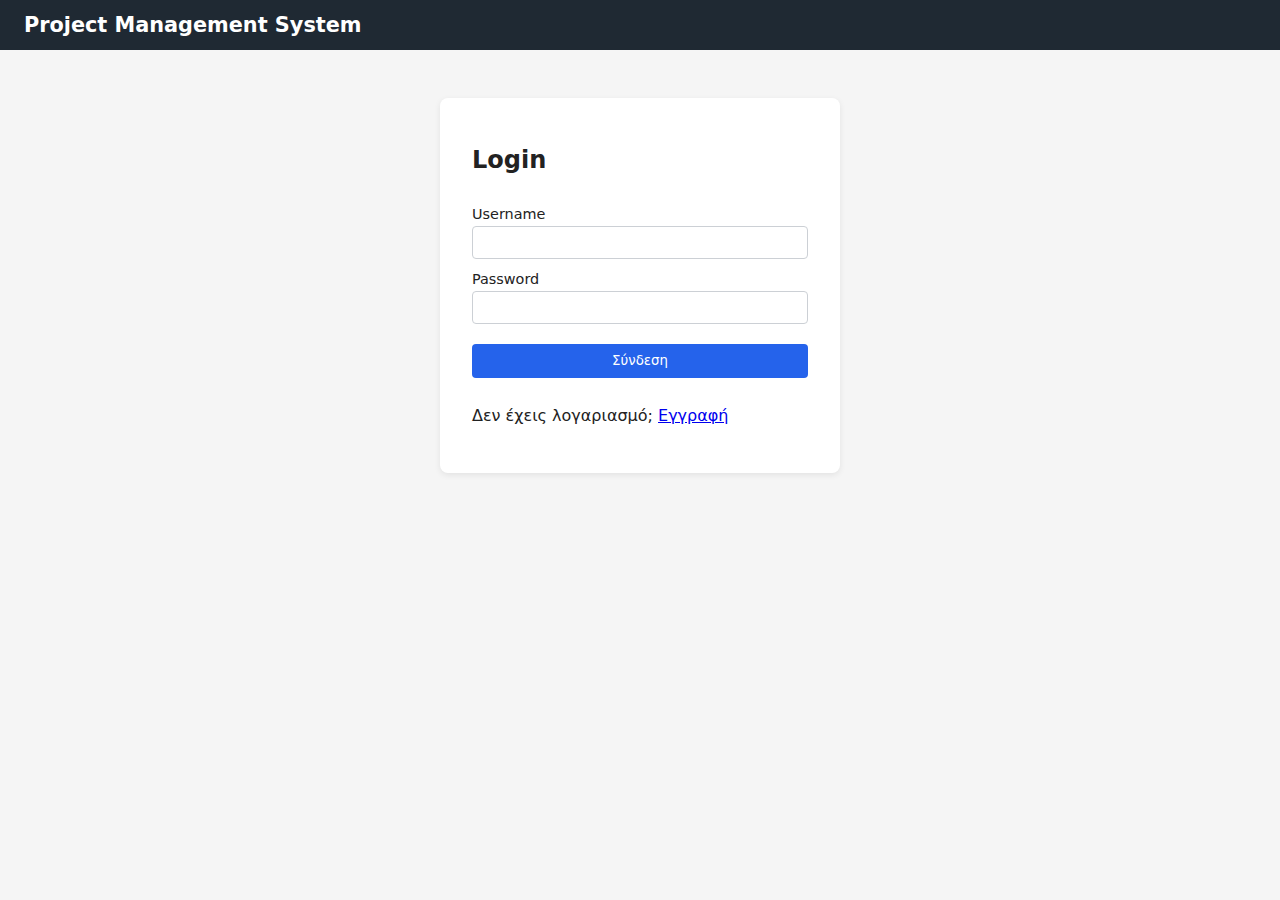
<file: frontend/index.html>
<!DOCTYPE html>
<html lang="el">
<head>
  <meta charset="UTF-8">
  <title>PMS - Login</title>
  <link rel="stylesheet" href="css/style.css">
</head>
<body>
  <header class="top-bar">
    <h1>Project Management System</h1>
  </header>

  <main class="center-box">
    
    <form id="login-form" class="form-card">
        <h2>Login</h2>
      <label>
        Username
        <input type="text" name="username" required>
      </label>
      <label>
        Password
        <input type="password" name="password" required>
      </label>
      <button type="submit">Σύνδεση</button>
      <p>Δεν έχεις λογαριασμό; <a href="#" id="go-signup">Εγγραφή</a></p>
    </form>

    

    <form id="signup-form" class="form-card hidden">
      <h2>Sign Up</h2>
      <label>
        Username
        <input type="text" name="username" required>
      </label>
      <label>
        Email
        <input type="email" name="email" required>
      </label>
      <label>
        Όνομα
        <input type="text" name="first_name" required>
      </label>
      <label>
        Επώνυμο
        <input type="text" name="last_name" required>
      </label>
      <label>
        Password
        <input type="password" name="password" required>
      </label>
      <button type="submit">Εγγραφή</button>
      <p class="note">Ο λογαριασμός χρειάζεται έγκριση από Admin.</p>
      <p>Έχεις ήδη λογαριασμό; <a href="#" id="go-login">Login</a></p>
    </form>
    
  </main>

  <script src="js/api.js"></script>
  <script src="js/auth.js"></script>
  <script src="js/session.js"></script>
</body>
</html>
</file>
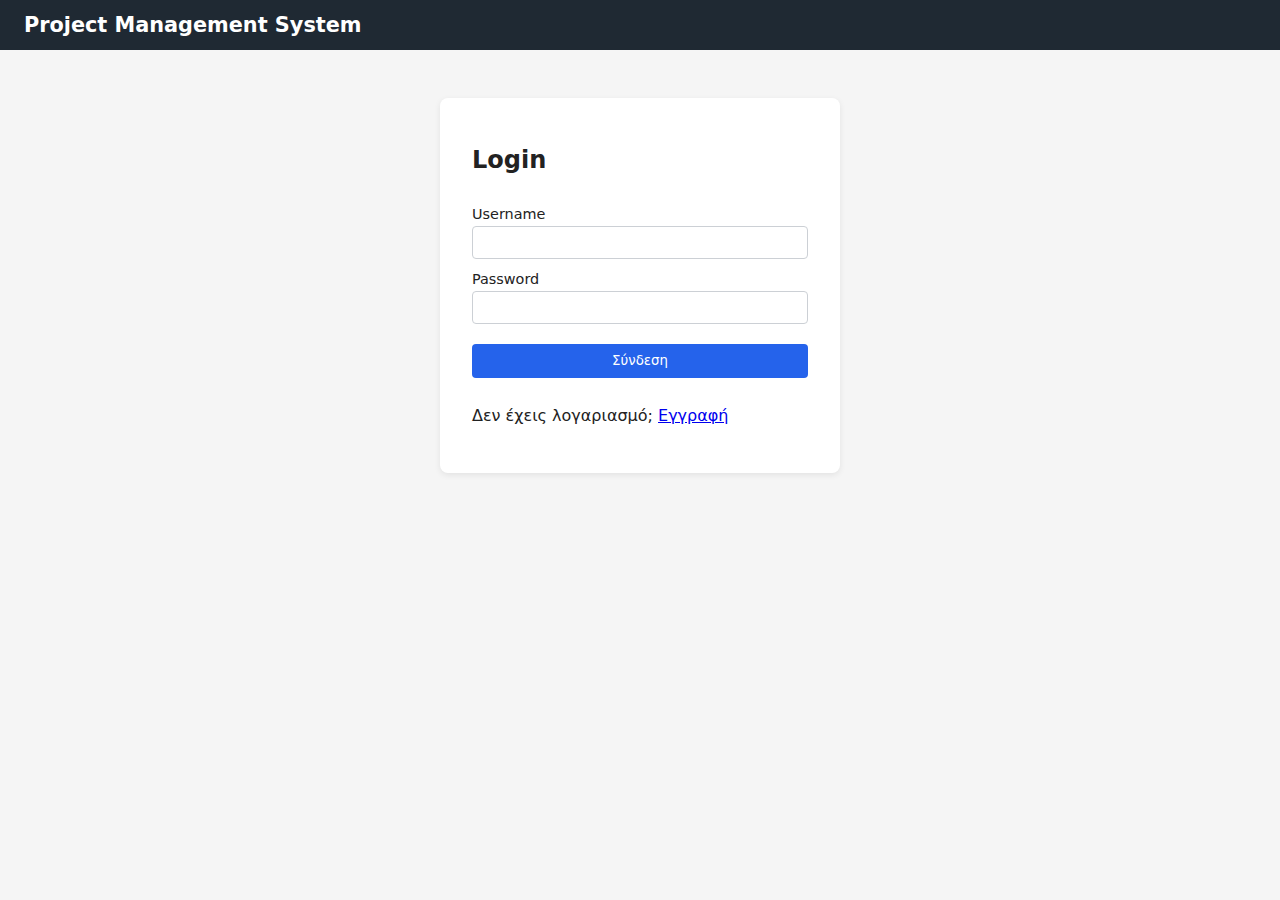
<file: frontend/create-task.html>
<!DOCTYPE html>
<html lang="el">
<head>
    <meta charset="UTF-8">
    <meta name="viewport" content="width=device-width, initial-scale=1.0">
    <title>PMS - Create New Task</title>
    <!-- Favicon -->
    <link rel="icon" href="favicon.svg">
    <!-- Bootstrap CSS -->
    <link href="https://cdn.jsdelivr.net/npm/bootstrap@5.3.3/dist/css/bootstrap.min.css" rel="stylesheet">
    <!-- Font Awesome for icons -->
    <link rel="stylesheet" href="https://cdnjs.cloudflare.com/ajax/libs/font-awesome/6.5.2/css/all.min.css">
    <!-- Custom CSS -->
    <link rel="stylesheet" href="css/style.css">
</head>
<body>

    <nav class="navbar navbar-expand-lg navbar-dark bg-dark">
        <div class="container-fluid">
            <a class="navbar-brand" href="dashboard.html"><i class="fas fa-tasks me-2"></i> PMS</a>
            <button class="navbar-toggler" type="button" data-bs-toggle="collapse" data-bs-target="#main-nav">
                <span class="navbar-toggler-icon"></span>
            </button>
            <div class="collapse navbar-collapse" id="main-nav">
                <ul class="navbar-nav me-auto mb-2 mb-lg-0">
                    <li class="nav-item"><a class="nav-link" href="dashboard.html">Dashboard</a></li>
                    <li class="nav-item"><a class="nav-link" href="my-tasks.html">My Tasks</a></li>
                    <li class="nav-item"><a class="nav-link" href="teams.html">Teams</a></li>
                    <li id="admin-link-container" class="nav-item"></li>
                </ul>
                <ul class="navbar-nav">
                    <li class="nav-item dropdown">
                        <a class="nav-link dropdown-toggle" href="#" id="user-dropdown" role="button" data-bs-toggle="dropdown">
                            <i class="fas fa-user me-1"></i> <span id="username-display"></span>
                        </a>
                        <ul class="dropdown-menu dropdown-menu-end">
                            <li><a class="dropdown-item" href="profile.html">Profile</a></li>
                            <li><hr class="dropdown-divider"></li>
                            <li><a class="dropdown-item" href="#" onclick="logout()">Logout</a></li>
                        </ul>
                    </li>
                </ul>
            </div>
        </div>
    </nav>

    <main class="container mt-4">
        <h1>Create New Task</h1>
        <div class="card">
            <div class="card-body">
                <form id="create-task-form">
                    <div class="mb-3">
                        <label for="title" class="form-label">Title <span class="text-danger">*</span></label>
                        <input type="text" class="form-control" id="title" name="title" required>
                    </div>
                    <div class="mb-3">
                        <label for="description" class="form-label">Description</label>
                        <textarea class="form-control" id="description" name="description" rows="4"></textarea>
                    </div>
                    <div class="row">
                        <div class="col-md-4 mb-3">
                            <label for="priority" class="form-label">Priority</label>
                            <select class="form-select" id="priority" name="priority">
                                <option value="LOW">Low</option>
                                <option value="MEDIUM" selected>Medium</option>
                                <option value="HIGH">High</option>
                            </select>
                        </div>
                        <div class="col-md-4 mb-3">
                            <label for="status" class="form-label">Status</label>
                            <select class="form-select" id="status" name="status">
                                <option value="TODO" selected>To Do</option>
                                <option value="IN_PROGRESS">In Progress</option>
                                <option value="DONE">Done</option>
                            </select>
                        </div>
                        <div class="col-md-4 mb-3">
                            <label for="due_date" class="form-label">Due Date</label>
                            <input type="date" class="form-control" id="due_date" name="due_date">
                        </div>
                    </div>
                    <div class="row">
                        <div class="col-md-6 mb-3">
                            <label for="team_id" class="form-label">Team <span class="text-danger">*</span></label>
                            <select class="form-select" id="team_id" name="team_id" required>
                                <option value="">-- Select Team --</option>
                            </select>
                        </div>
                        <div class="col-md-6 mb-3">
                            <label for="assigned_to" class="form-label">Assign To</label>
                            <select class="form-select" id="assigned_to" name="assigned_to">
                                <option value="">-- Unassigned --</option>
                            </select>
                        </div>
                    </div>
                    <button type="submit" class="btn btn-primary"><i class="fas fa-save me-2"></i> Create Task</button>
                    <button type="button" class="btn btn-secondary" onclick="window.history.back()">Cancel</button>
                </form>
            </div>
        </div>
    </main>
    
    <!-- Toast Container -->
    <div class="toast-container position-fixed bottom-0 end-0 p-3"></div>
    
    <!-- Bootstrap JS -->
    <script src="https://cdn.jsdelivr.net/npm/bootstrap@5.3.3/dist/js/bootstrap.bundle.min.js"></script>
    <!-- Your scripts -->
    <script src="js/api.js"></script>
    <script src="js/session.js"></script>
    <script src="js/create-task.js"></script> <!-- New script for task creation -->
</body>
</html>
</file>
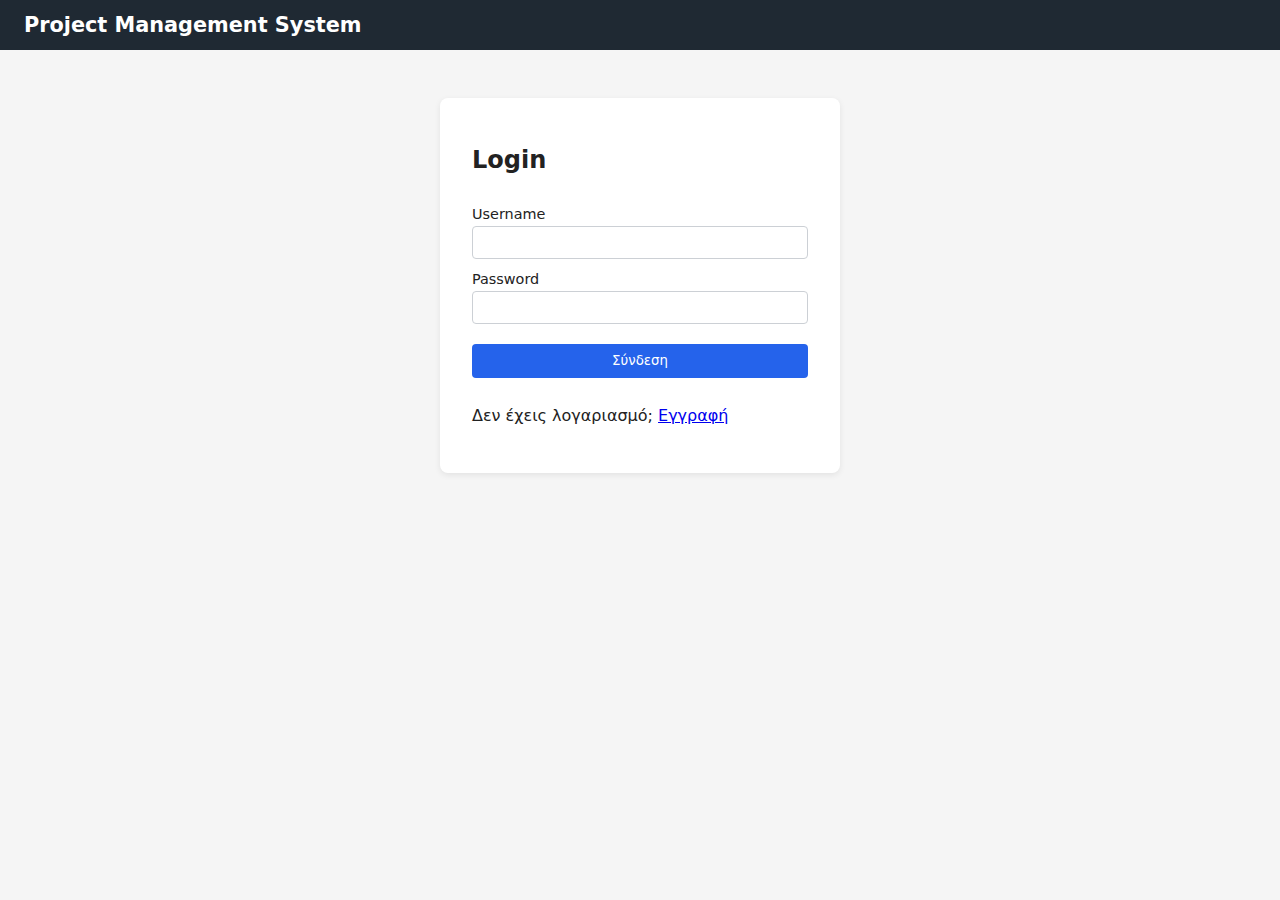
<file: frontend/my-tasks.html>
<!DOCTYPE html>
<html lang="el">
<head>
  <title>Εργασίες</title>
  <link rel="stylesheet" href="css/style.css">
</head>
<body>
  <nav><!-- ίδιο nav --></nav>
  <div class="tasks-page">
    <h2>Οι Εργασίες μου</h2>
    <div id="tasks-list"></div>
  </div>
  <button id="create-task-btn">+ Νέα Εργασία</button>

<div id="task-modal" class="modal hidden">
  <div class="modal-content">
    <h2>Νέα Εργασία</h2>
    <form id="create-task-form">
      <input name="title" placeholder="Τίτλος" required>
      <select name="priority">
        <option>LOW</option>
        <option>MEDIUM</option>
        <option>HIGH</option>
      </select>
      <input name="due_date" type="date" required>
      <input name="team_id" type="number" placeholder="Team ID" value="1">
      <div class="modal-buttons">
        <button type="submit">Δημιουργία</button>
        <button type="button" id="close-modal">Άκυρο</button>
      </div>
    </form>
  </div>
</div>
  <script src="js/api.js"></script>
  <script src="js/session.js"></script>
  <script src="js/tasks.js"></script>  <!-- Το code που σου έδωσα -->
</body>
</html>
</file>
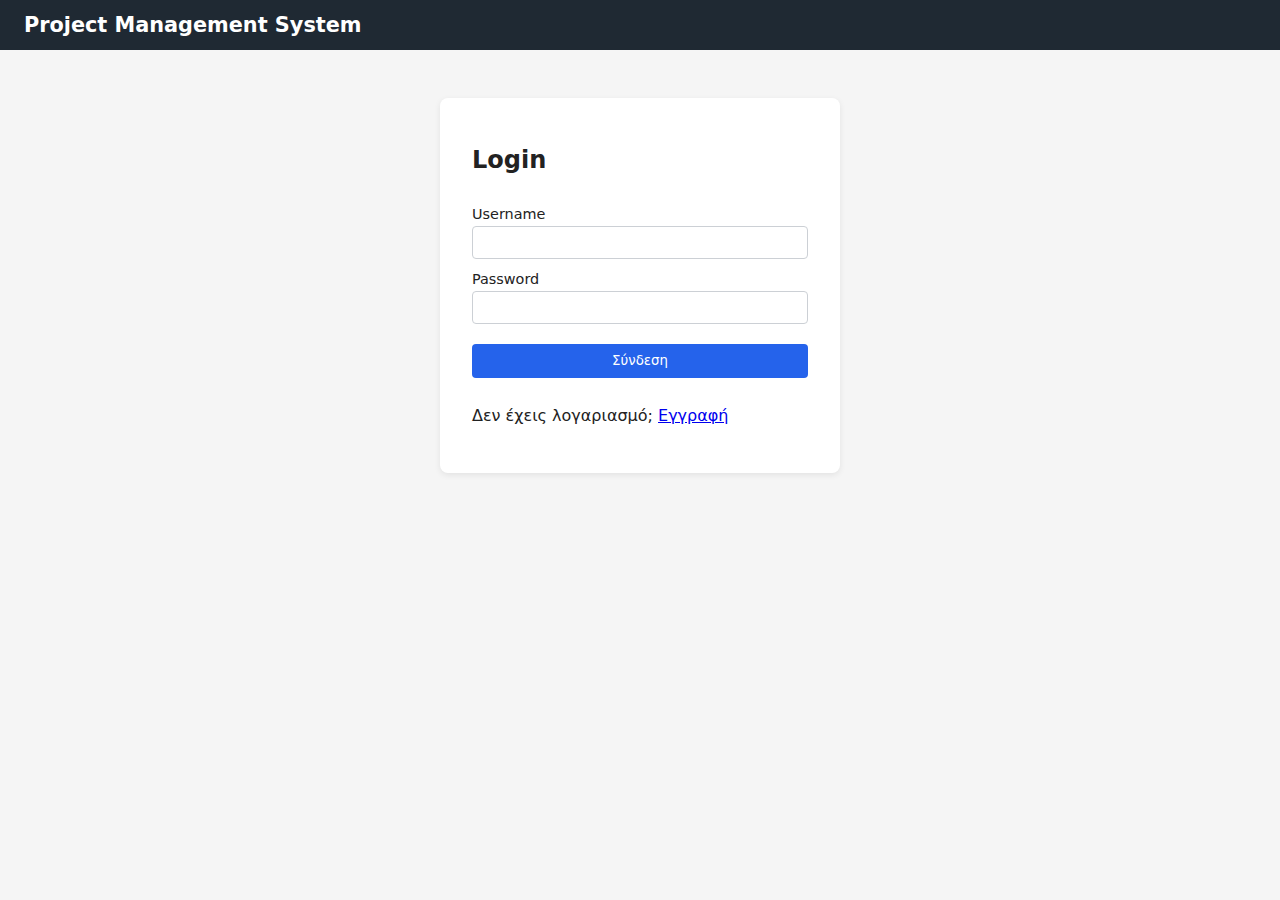
<file: frontend/profile.html>
<!DOCTYPE html>
<html lang="el">
<head>
  <meta charset="UTF-8">
  <title>Profile</title>
  <link rel="stylesheet" href="css/style.css">
  <meta name="viewport" content="width=device-width,initial-scale=1">
</head>
<body>
  <header class="top-bar">
    <h1>Profile</h1>
    <nav>
      <a href="dashboard.html">Dashboard</a>
      <a href="teams.html">Ομάδες</a>
      <a href="my-tasks.html">Δικές μου Εργασίες</a>
      <span id="admin-link-container"></span>
      <a href="index.html" onclick="logout(); return false;">Αποσύνδεση</a>
    </nav>
  </header>

  <main class="profile-page">
    <div class="profile-sidebar" id="profile-sidebar">
      <h2>Profile</h2>
      <div id="profile-content">Φόρτωση προφίλ…</div>
    </div>

    <div class="profile-main">
      <div class="page-header">
        <h1>Ο λογαριασμός μου</h1>
      </div>
      <div class="page-body">
        <p>Εδώ μπορείς να δεις τα στοιχεία του λογαριασμού σου. Χρήσιμη σελίδα για επίδειξη και μελλοντική επεξεργασία.</p>
      </div>
    </div>
  </main>

  <script src="js/api.js"></script>
  <script src="js/session.js"></script>
  <script>
    // inject admin link if logged-in user is ADMIN
    (function(){
      try {
        const raw = localStorage.getItem('user');
        if (!raw) return;
        const u = JSON.parse(raw);
        if (u.role === 'ADMIN') {
          const container = document.getElementById('admin-link-container');
          const a = document.createElement('a');
          a.href = 'admin.html';
          a.textContent = 'Admin';
          a.style.marginRight = '1rem';
          container.appendChild(a);
        }
      } catch (e) {}
    })();
  </script>
  <script src="js/profile.js"></script>
</body>
</html>
</file>
<file: frontend/css/style.css>
* {
  box-sizing: border-box;
  font-family: system-ui, -apple-system, BlinkMacSystemFont, "Segoe UI", sans-serif;
}

body {
  margin: 0;
  background: #f5f5f5;
  color: #222;
}

.top-bar {
  display: flex;
  justify-content: space-between;
  align-items: center;
  background: #1f2933;
  color: #fff;
  padding: 0.8rem 1.5rem;
}

.top-bar h1 {
  margin: 0;
  font-size: 1.3rem;
}

.top-bar nav a {
  color: #fff;
  margin-left: 1rem;
  text-decoration: none;
}

.top-bar nav a:hover {
  text-decoration: underline;
}

.center-box {
  max-width: 400px;
  margin: 3rem auto;
  padding: 2rem;
  background: #ffffff;
  border-radius: 8px;
  box-shadow: 0 2px 6px rgba(0,0,0,0.08);
}

h2 {
  margin-top: 0;
}

.form-card {
  display: flex;
  flex-direction: column;
  gap: 0.75rem;
  margin-top: 1rem;
}

.form-card label {
  display: flex;
  flex-direction: column;
  font-size: 0.9rem;
}

.form-card input {
  margin-top: 0.25rem;
  padding: 0.5rem;
  border: 1px solid #ccd0d5;
  border-radius: 4px;
}

.form-card button {
  padding: 0.6rem;
  border: none;
  border-radius: 4px;
  background: #2563eb;
  color: white;
  cursor: pointer;
  margin-top: 0.5rem;
}

.form-card button:hover {
  background: #1d4ed8;
}

.note {
  font-size: 0.8rem;
  color: #555;
}

.hidden {
  display: none;
}

/* Dashboard */

.dashboard {
  padding: 1.5rem;
}

.stats {
  display: flex;
  gap: 1rem;
  margin-bottom: 1.5rem;
  flex-wrap: wrap;
}

.stat-card {
  flex: 1;
  min-width: 150px;
  background: #fff;
  border-radius: 6px;
  padding: 0.75rem 1rem;
  box-shadow: 0 1px 4px rgba(0,0,0,0.05);
}

.stat-card h3 {
  margin: 0;
  font-size: 0.95rem;
  color: #555;
}

.stat-card p {
  margin: 0.4rem 0 0;
  font-size: 1.3rem;
  font-weight: 600;
}

.kanban {
  display: flex;
  gap: 1rem;
  align-items: flex-start;
  flex-wrap: wrap;
}

.column {
  flex: 1;
  min-width: 220px;
  background: #e5e7eb;
  border-radius: 6px;
  padding: 0.75rem;
}

.column h2 {
  margin-top: 0;
  font-size: 1rem;
}

.task-list {
  display: flex;
  flex-direction: column;
  gap: 0.5rem;
}

.task-card {
  background: #fff;
  border-radius: 4px;
  padding: 0.5rem 0.6rem;
  box-shadow: 0 1px 3px rgba(0,0,0,0.08);
}

.task-card h4 {
  margin: 0 0 0.2rem;
  font-size: 0.95rem;
}

.task-card .meta {
  font-size: 0.75rem;
  color: #555;
}

.task-card .status {
  font-size: 0.75rem;
  font-weight: 600;
}

.badge-priority {
  padding: 0.1rem 0.3rem;
  border-radius: 4px;
  font-size: 0.7rem;
  color: #fff;
}

.priority-high {
  background: #dc2626;
}
.priority-medium {
  background: #f59e0b;
}
.priority-low {
  background: #16a34a;
}

/* ===== TEAMS PAGE STYLES ===== */
.teams-page {
  padding: 1.5rem;
}

/* Admin page styles */
#users-table {
  width: 100%;
  border-collapse: collapse;
  margin-top: 1rem;
}

#users-table th, #users-table td {
  padding: 0.6rem 0.8rem;
  border-bottom: 1px solid #e5e7eb;
  text-align: left;
}

.role-select {
  padding: 0.3rem 0.4rem;
  border-radius: 4px;
  border: 1px solid #ccd0d5;
}

.save-role, .delete-user, .view-user {
  margin-left: 0.4rem;
  padding: 0.3rem 0.5rem;
  border-radius: 4px;
  border: none;
  cursor: pointer;
  background: #2563eb;
  color: white;
  font-size: 0.85rem;
}

.delete-user { background: #dc2626; }
.view-user { background: #6b7280; }

#notice { margin: 1rem 0; padding: 0.6rem; border-radius: 6px; }
.success { background: #ecfccb; color: #166534; }
.error { background: #fee2e2; color: #7f1d1d; }

/* Admin page improvements */
.admin-page { max-width: 1100px; margin: 1.5rem auto; padding: 1.2rem; background: #fff; border-radius: 8px; box-shadow: 0 2px 8px rgba(0,0,0,0.06); }
.admin-page .controls { display: flex; justify-content: flex-end; margin-bottom: 0.6rem; }
.table-wrap { overflow-x: auto; }
#users-table th, #users-table td { white-space: nowrap; }

#users-table thead { background: linear-gradient(90deg,#f8fafc,#eef2f7); }
#users-table th { font-weight: 600; color: #374151; }
#users-table tbody tr:nth-child(odd) { background: #ffffff; }
#users-table tbody tr:nth-child(even) { background: #fbfbfd; }

.page-header { max-width: 1100px; margin: 1.5rem auto 0.6rem; display: flex; justify-content: space-between; align-items: center; gap: 1rem; }
.page-header h1 { margin: 0; font-size: 1.2rem; }
.page-header nav a { margin-left: 0.8rem; color: #2563eb; text-decoration: none; }
.page-header nav a:hover { text-decoration: underline; }

.btn-primary { background: #2563eb; color: white; padding: 0.45rem 0.8rem; border-radius: 6px; border: none; cursor: pointer; }
.btn-primary:hover { background: #1f4ed8; }

.save-role, .delete-user, .view-user { margin-left: 0.4rem; padding: 0.28rem 0.5rem; border-radius: 6px; border: none; cursor: pointer; font-size: 0.82rem; }
.save-role { background: #10b981; }
.save-role:hover { filter: brightness(0.95); }
.delete-user { background: #ef4444; }
.view-user { background: #6b7280; }

@media (max-width: 720px) {
  .page-header { padding: 0 1rem; flex-direction: column; align-items: flex-start; }
  .admin-page { padding: 0.8rem; }
  #users-table th, #users-table td { font-size: 0.85rem; }
}

.page-header {
  display: flex;
  justify-content: space-between;
  align-items: center;
  margin-bottom: 1.5rem;
}

.btn-primary {
  padding: 0.6rem 1.2rem;
  background: #2563eb;
  color: white;
  border: none;
  border-radius: 4px;
  cursor: pointer;
  font-size: 0.9rem;
}

.btn-primary:hover {
  background: #1d4ed8;
}

.teams-grid {
  display: grid;
  grid-template-columns: repeat(auto-fill, minmax(280px, 1fr));
  gap: 1.2rem;
}

.team-card {
  background: #ffffff;
  border-radius: 8px;
  padding: 1.2rem;
  box-shadow: 0 2px 8px rgba(0,0,0,0.08);
  border: 1px solid #e5e7eb;
  transition: box-shadow 0.2s;
}

.team-card:hover {
  box-shadow: 0 4px 12px rgba(0,0,0,0.12);
}

.team-card h3 {
  margin: 0 0 0.5rem;
  color: #1f2937;
  font-size: 1.1rem;
}

.team-card p {
  color: #6b7280;
  margin: 0 0 0.8rem;
  line-height: 1.5;
}

.team-meta {
  display: flex;
  justify-content: space-between;
  font-size: 0.85rem;
  color: #9ca3af;
}

/* Modal */
.modal {
  position: fixed;
  top: 0;
  left: 0;
  width: 100%;
  height: 100%;
  background: rgba(0,0,0,0.6);
  display: flex;
  justify-content: center;
  align-items: center;
  z-index: 1000;
}

.modal-content {
  background: #fff;
  padding: 1.8rem;
  border-radius: 12px;
  max-width: 450px;
  width: 90%;
  max-height: 90vh;
  overflow-y: auto;
}

/* nicer modal buttons */
.btn-secondary {
  background: #6b7280;
  color: white;
  padding: 0.45rem 0.8rem;
  border-radius: 6px;
  border: none;
  cursor: pointer;
}
.btn-secondary:hover { filter: brightness(0.95); }

.member-list { list-style: none; padding: 0; margin: 0.3rem 0 0; }
.member-list .member-row { padding: 0.4rem 0; border-bottom: 1px solid #f1f1f1; }
.member-row { color: #333; }

/* improve team-card action buttons */
.team-card button { padding: 0.35rem 0.6rem; border-radius: 6px; border: none; cursor: pointer; }
.team-card .view-team { background: #6b7280; color: #fff; }
.team-card .edit-team { background: #10b981; color: #fff; }
.team-card .delete-team { background: #ef4444; color: #fff; }


.modal-content h3 {
  margin-top: 0;
  color: #1f2937;
}

.modal-content textarea {
  height: 100px;
  resize: vertical;
  font-family: inherit;
}

.modal-buttons {
  display: flex;
  gap: 0.8rem;
  justify-content: flex-end;
  margin-top: 1.2rem;
}

.modal-buttons button {
  padding: 0.6rem 1.2rem;
  border: none;
  border-radius: 6px;
  cursor: pointer;
  font-size: 0.9rem;
}

.modal-buttons button[type="submit"] {
  background: #16a34a;
  color: white;
}

.modal-buttons button[type="submit"]:hover {
  background: #15803d;
}

.modal-buttons #close-modal {
  background: #6b7280;
  color: white;
}

.modal-buttons #close-modal:hover {
  background: #4b5563;
}

.hidden {
  display: none !important;
}

.tasks-page { padding: 2rem; }
.task-card {
  border: 1px solid #ddd;
  border-radius: 8px;
  padding: 1rem;
  margin: 1rem 0;

/* Profile page layout */
.profile-page {
  display: flex;
  min-height: calc(100vh - 64px); /* account for header height */
}

.profile-sidebar {
  width: 260px;
  background: #ffffff;
  padding: 1rem;
  border-right: 1px solid #e6e6e6;
  box-shadow: 0 1px 4px rgba(0,0,0,0.03);
}

.profile-main {
  flex: 1;
  padding: 1.5rem;
}

.profile-sidebar h2 {
  margin-top: 0;
  font-size: 1.05rem;
}

.profile-row { margin: 0.4rem 0; color: #333; }

@media (max-width: 720px) {
  .profile-page { flex-direction: column; }
  .profile-sidebar { width: 100%; border-right: none; }
}
  background: #f9f9f9;
}
.task-card h3 { margin: 0 0 0.5rem; color: #333; }
.task-card span { color: #666; font-size: 0.9rem; }
.modal.hidden { display: none; }
.modal { position: fixed; top: 0; left: 0; width: 100%; height: 100%; background: rgba(0,0,0,0.5); }
.modal-content { background: white; margin: 10% auto; padding: 2rem; width: 400px; }
</file>
